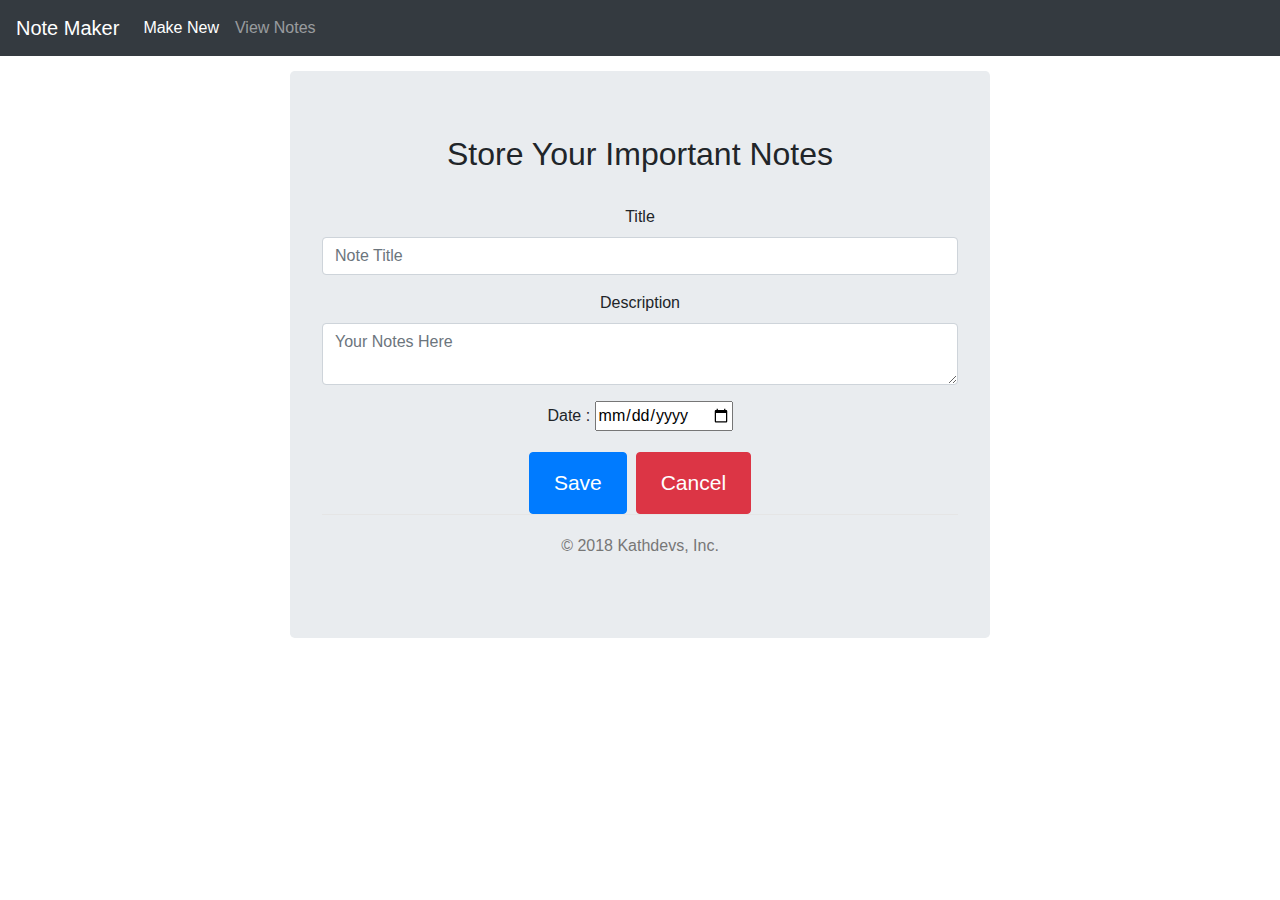
<file: index.html>
<!DOCTYPE html>
<html lang="en">
  <head>
    <meta charset="utf-8">
    <meta http-equiv="X-UA-Compatible" content="IE=edge">
    <meta name="viewport" content="width=device-width, initial-scale=1">

    <title>Note Maker</title>

    <link href="css/bootstrap.min.css" rel="stylesheet">
    <link href="css/style.css" rel="stylesheet">

  </head>

  <body>

    <div class="container">

      <div class="header clearfix">
        <nav class="navbar navbar-expand-md navbar-dark fixed-top bg-dark">
          <a class="navbar-brand" href="#">Note Maker</a>
          <div class="collapse navbar-collapse" id="navbarsExampleDefault">
            <ul class="navbar-nav mr-auto">
              <li class="nav-item active">
                <a class="nav-link" href="index.html">Make New<span class="sr-only">(current)</span></a>
              </li>
              <li class="nav-item">
                <a class="nav-link" href="myNotes.html">View Notes</a>
              </li>
            </ul>
          </div>
        </nav>
      </div>

      <div class="jumbotron">
        <h2>Store Your Important Notes </h2><br>
        <form id="myForm" onsubmit="return false">
          <div class="form-group">
            <label>Title</label>
            <input type="text" class="form-control" id="noteTitle" placeholder="Note Title" />
          </div>
          <div class="form-group">
            <label>Description</label>
            <textarea class="form-control" id="description" placeholder="Your Notes Here"></textarea>
          </div>
          <div class="form-group">
            <label>Date : </label>
            <input type="date" id="noteDate">

          </div>

          <button onclick="storeNotes()" type="submit" class="btn btn-primary">Save</button>&nbsp
          <a href="myNotes.html" type="submit" class="btn btn-danger">Cancel</a>
      </form>


      <footer class="footer" style="text-align:center;">
        <p>&copy; 2018 Kathdevs, Inc.</p>
      </footer>

    </div> <!-- /container -->

    <script
        src="https://code.jquery.com/jquery-3.3.1.js"
        integrity="sha256-2Kok7MbOyxpgUVvAk/HJ2jigOSYS2auK4Pfzbm7uH60="
        crossorigin="anonymous"></script>

    <script type="text/javascript" src="js/bootstrap.min.js"></script>

    <script type="text/javascript" src="js/main.js"></script>
  </body>
</html>
</file>
<file: css/style.css>
/* Space out content a bit */
body {
  padding-top: 20px;
  padding-bottom: 20px;
}

/* Everything but the jumbotron gets side spacing for mobile first views */
.header,
.marketing,
.footer {
  padding-right: 15px;
  padding-left: 15px;
}

/* Custom page header */
.header {
  padding-bottom: 20px;
  border-bottom: 1px solid #e5e5e5;
}
/* Make the masthead heading the same height as the navigation */
.header h3 {
  margin-top: 0;
  margin-bottom: 0;
  line-height: 40px;
}

/* Custom page footer */
.footer {
  padding-top: 19px;
  color: #777;
  border-top: 1px solid #e5e5e5;
}

/* Customize container */
@media (min-width: 768px) {
  .container {
    max-width: 730px;
  }
}
.container-narrow > hr {
  margin: 30px 0;
}

/* Main marketing message and sign up button */
.jumbotron {
  text-align: center;
  border-bottom: 1px solid #e5e5e5;
}
.jumbotron .btn {
  padding: 14px 24px;
  font-size: 21px;
}

/* Supporting marketing content */
.marketing {
  margin: 40px 0;
}
.marketing p + h4 {
  margin-top: 28px;
}

/* Responsive: Portrait tablets and up */
@media screen and (min-width: 768px) {
  /* Remove the padding we set earlier */
  .header,
  .marketing,
  .footer {
    padding-right: 0;
    padding-left: 0;
  }
  /* Space out the masthead */
  .header {
    margin-bottom: 30px;
  }
  /* Remove the bottom border on the jumbotron for visual effect */
  .jumbotron {
    border-bottom: 0;
  }
}

.well{
  min-height: 20px;
  width: 70%;
    padding: 10px;
    margin-bottom: 10px;
    background-color: #f5f5f5;
    border: 1px solid #e3e3e3;
    border-radius: 4px;
    margin-left: 50px;
    -webkit-box-shadow: inset 0 1px 1px rgba(0,0,0,.05);
    box-shadow: inset 0 1px 1px rgba(0,0,0,.05);
}
</file>
